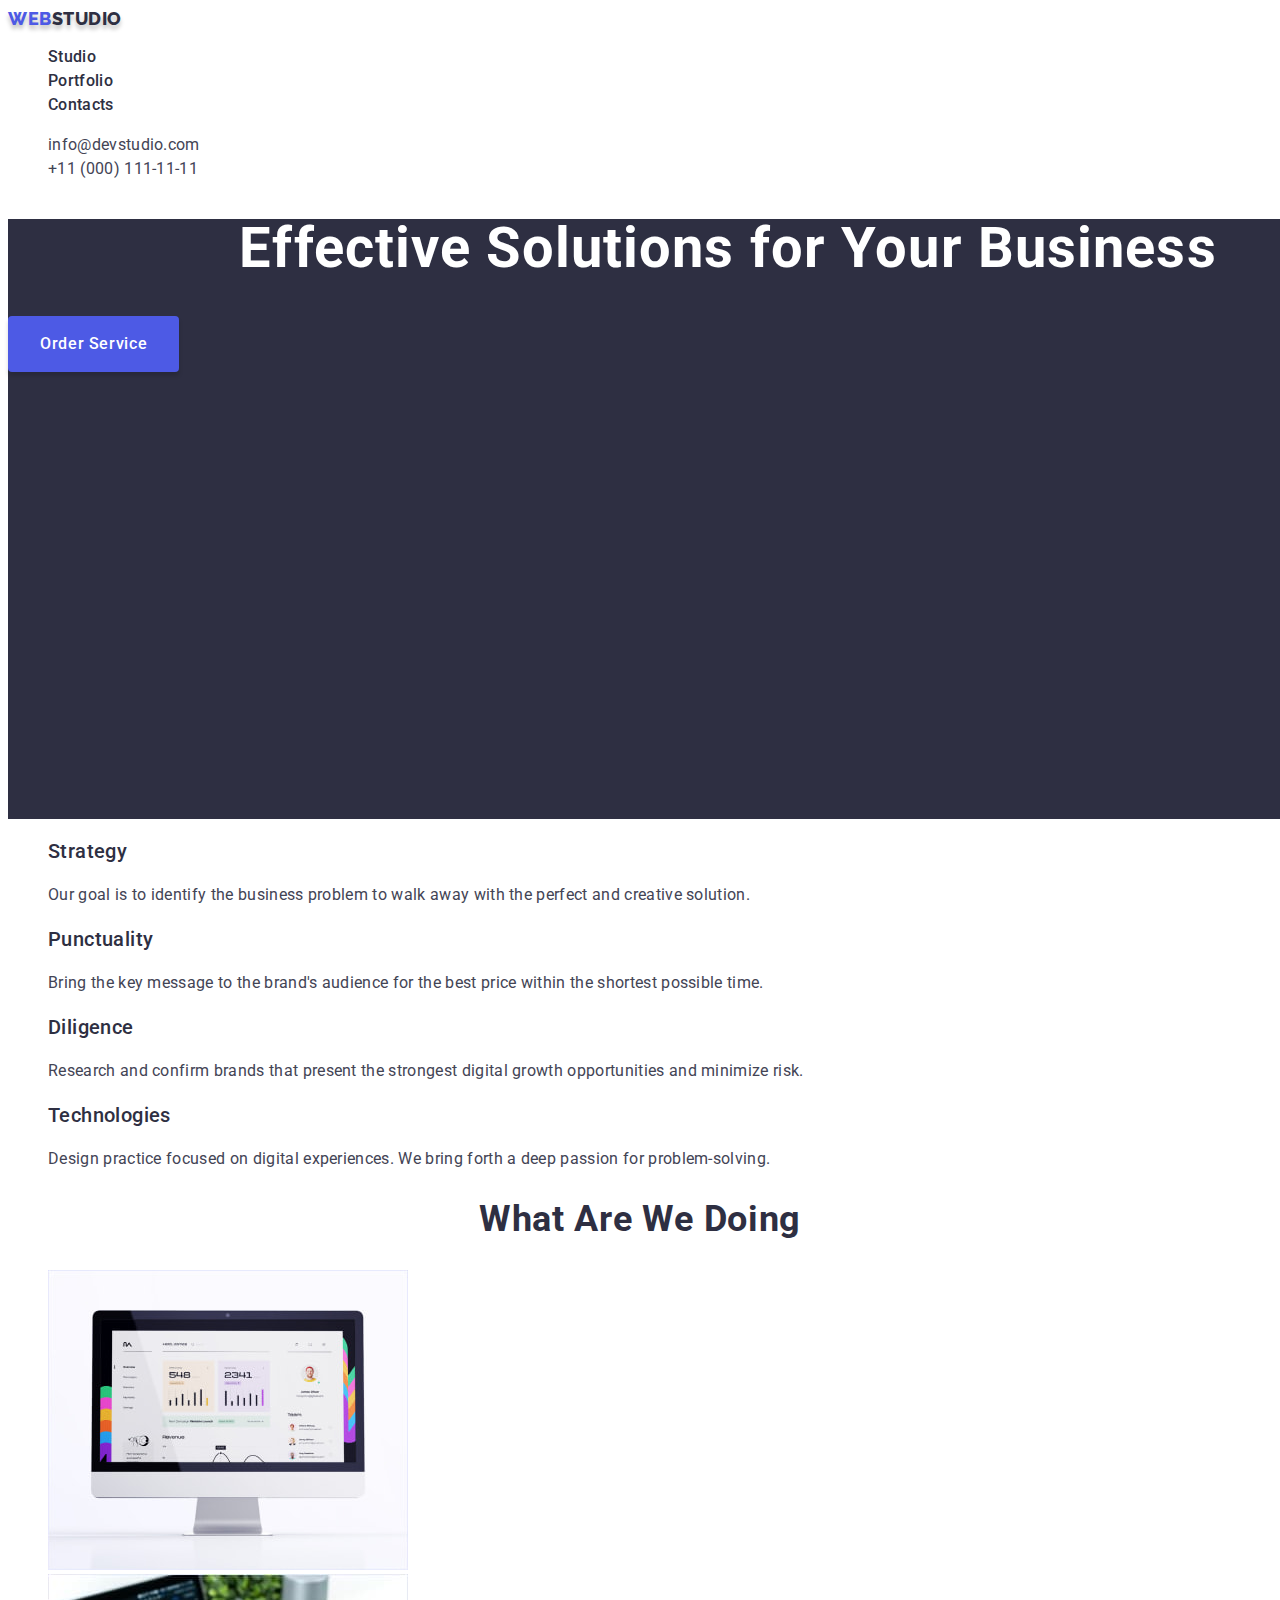
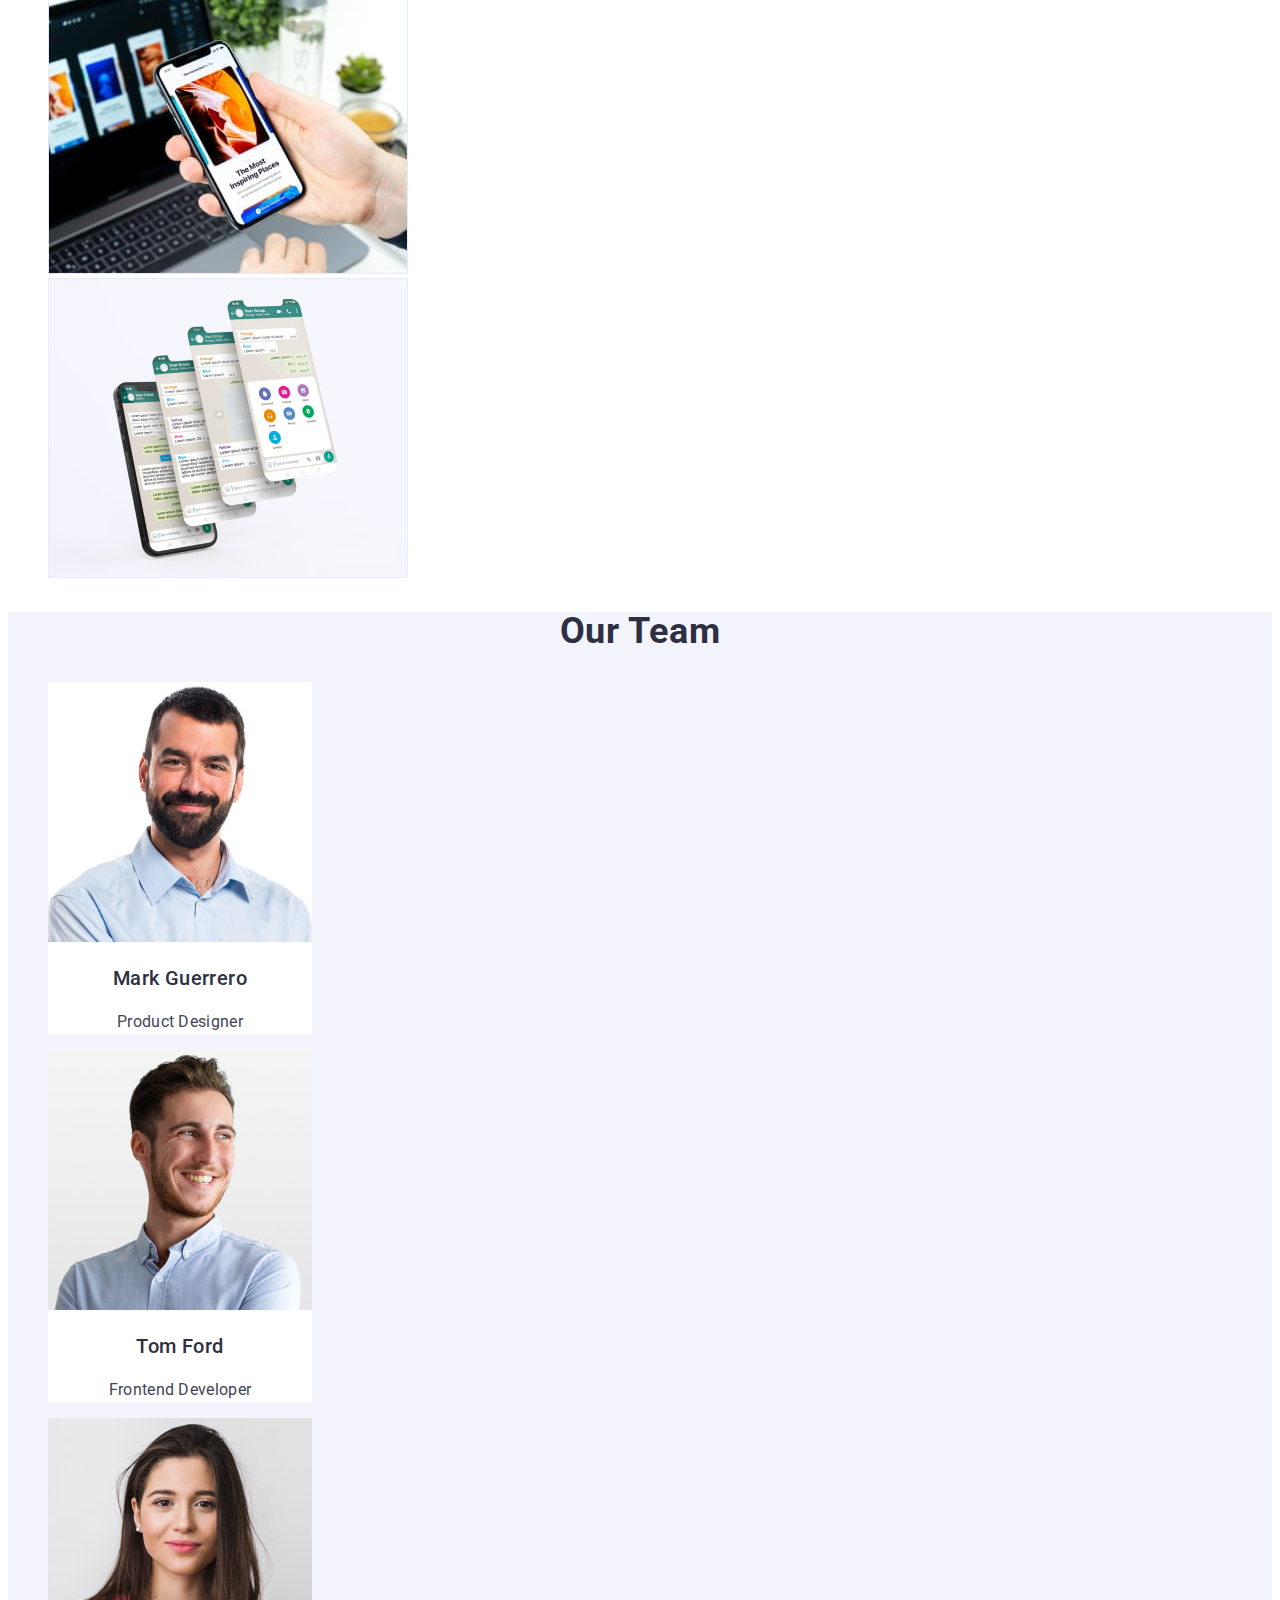
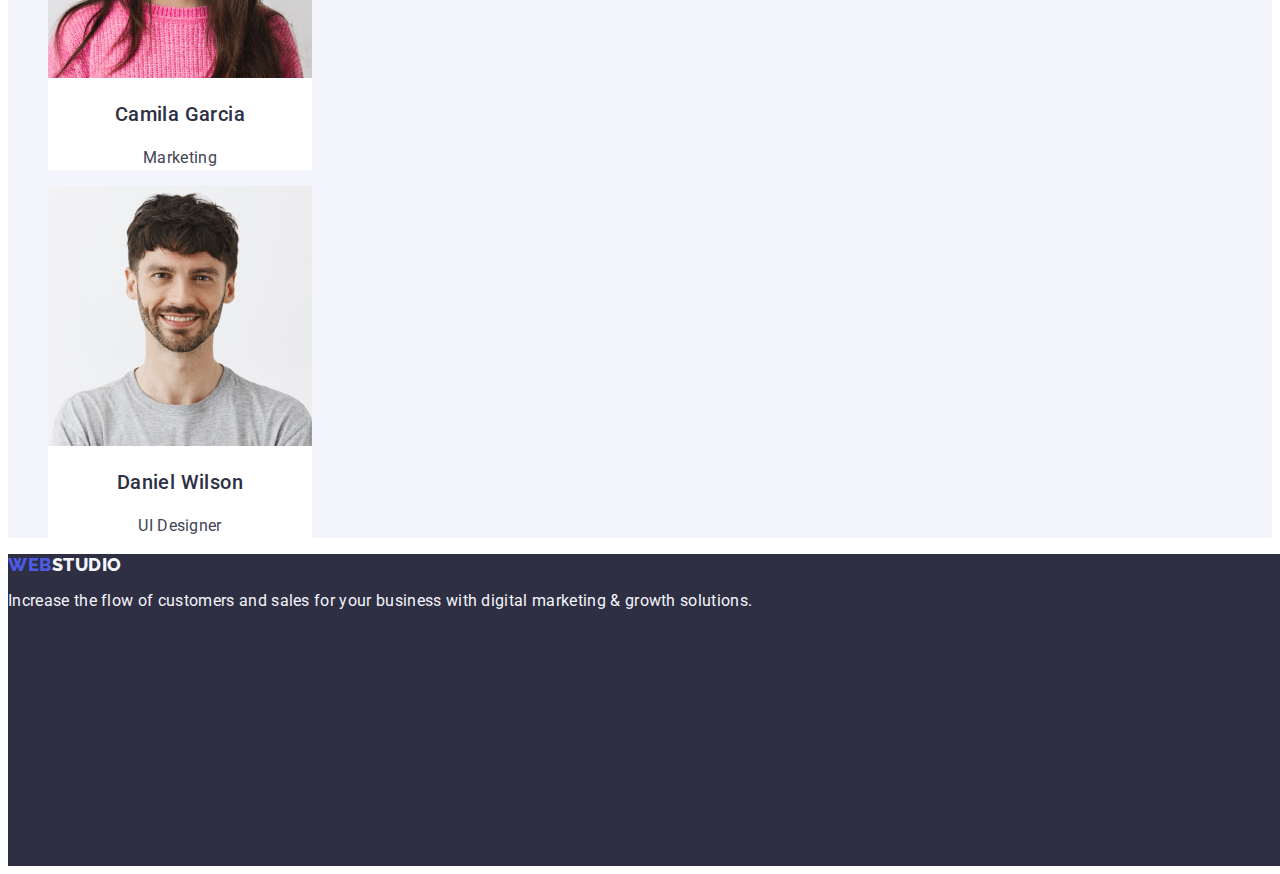
<file: index.html>
<!DOCTYPE html>
<html lang="en">
  <head>
    <meta charset="UTF-8" />
    <meta http-equiv="X-UA-Compatible" content="IE=edge" />
    <meta name="viewport" content="width=device-width, initial-scale=1.0" />
    <title>Main Page</title>
    <link rel="preconnect" href="https://fonts.googleapis.com" />
    <link rel="preconnect" href="https://fonts.gstatic.com" crossorigin />
    <link
      href="https://fonts.googleapis.com/css2?family=Raleway:wght@800&family=Roboto:wght@400;500;700&display=swap"
      rel="stylesheet"
    />
    <link rel="stylesheet" href="./css/style.css" />
  </head>
  <body>
    <header>
      <!-- Navigation -->

      <nav>
        <a href="./index.html" class="logo link"
          >Web<span class="logo-studio">Studio</span></a
        >
        <ul class="list">
          <li>
            <a class="nav-item link" href="./index.html">Studio</a>
          </li>
          <li>
            <a class="nav-item link" href="./portfolio.html">Portfolio</a>
          </li>
          <li>
            <a class="nav-item link" href="">Contacts</a>
          </li>
        </ul>
      </nav>
      <address class="address">
        <ul class="list">
          <li>
            <a class="address-item link" href="mailto:info@devstudio.com"
              >info@devstudio.com</a
            >
          </li>
          <li>
            <a class="address-item link" href="tel:+110001111111"
              >+11 (000) 111-11-11</a
            >
          </li>
        </ul>
      </address>
    </header>
    <main>
      <!-- Hero -->
      <section class="hero-section">
        <h1 class="hero-title">Effective Solutions for Your Business</h1>
        <button class="order-btn btn" type="button">Order Service</button>
      </section>
      <!-- Our advantages -->
      <section>
        <h2 class="section-title" hidden>Our advantages</h2>
        <ul class="list">
          <li>
            <h3 class="advantages-titles">Strategy</h3>
            <p class="adventages-descr">
              Our goal is to identify the business problem to walk away with the
              perfect and creative solution.
            </p>
          </li>
          <li>
            <h3 class="advantages-titles">Punctuality</h3>
            <p class="adventages-descr">
              Bring the key message to the brand's audience for the best price
              within the shortest possible time.
            </p>
          </li>
          <li>
            <h3 class="advantages-titles">Diligence</h3>
            <p class="adventages-descr">
              Research and confirm brands that present the strongest digital
              growth opportunities and minimize risk.
            </p>
          </li>
          <li>
            <h3 class="advantages-titles">Technologies</h3>
            <p class="adventages-descr">
              Design practice focused on digital experiences. We bring forth a
              deep passion for problem-solving.
            </p>
          </li>
        </ul>
      </section>
      <!-- What are we doing -->
      <section>
        <h2 class="section-title">What are we doing</h2>
        <ul class="list">
          <li>
            <img
              src="./images/main-page/section2-img1.jpg"
              alt="Website on PC"
              width="360"
            />
          </li>
          <li>
            <img
              src="./images/main-page/section2-img2.jpg"
              alt="Messenger on phone"
              width="360"
            />
          </li>
          <li>
            <img
              src="./images/main-page/section2-img3.jpg"
              alt="Synchronization apps with PC and phone"
              width="360"
            />
          </li>
        </ul>
      </section>
      <!-- Our Team -->
      <section class="team-section">
        <h2 class="section-title">Our Team</h2>
        <ul class="list">
          <li class="list person-div">
            <img
              src="./images/main-page/face-mark.jpg"
              alt="Mark Guerrero"
              width="264"
            />
            <h3 class="employees">Mark Guerrero</h3>
            <p class="position">Product Designer</p>
          </li>
          <li class="list person-div">
            <img
              src="./images/main-page/face-tom.jpg"
              alt="Tom Ford"
              width="264"
            />
            <h3 class="employees">Tom Ford</h3>
            <p class="position">Frontend Developer</p>
          </li>
          <li class="list person-div">
            <img
              src="./images/main-page/face-camila.jpg"
              alt="Camila Garcia"
              width="264"
            />
            <h3 class="employees">Camila Garcia</h3>
            <p class="position">Marketing</p>
          </li>
          <li class="list person-div">
            <img
              src="./images/main-page/face-daniel.jpg"
              alt="Daniel Wilson"
              width="264"
            />
            <h3 class="employees">Daniel Wilson</h3>
            <p class="position">UI Designer</p>
          </li>
        </ul>
      </section>
    </main>
    <footer class="footer">
      <a href="./index.html" class="logo link"
        >Web<span class="logo-studio">Studio</span></a
      >
      <p class="footer-text">
        Increase the flow of customers and sales for your business with digital
        marketing & growth solutions.
      </p>
    </footer>
  </body>
</html>
</file>
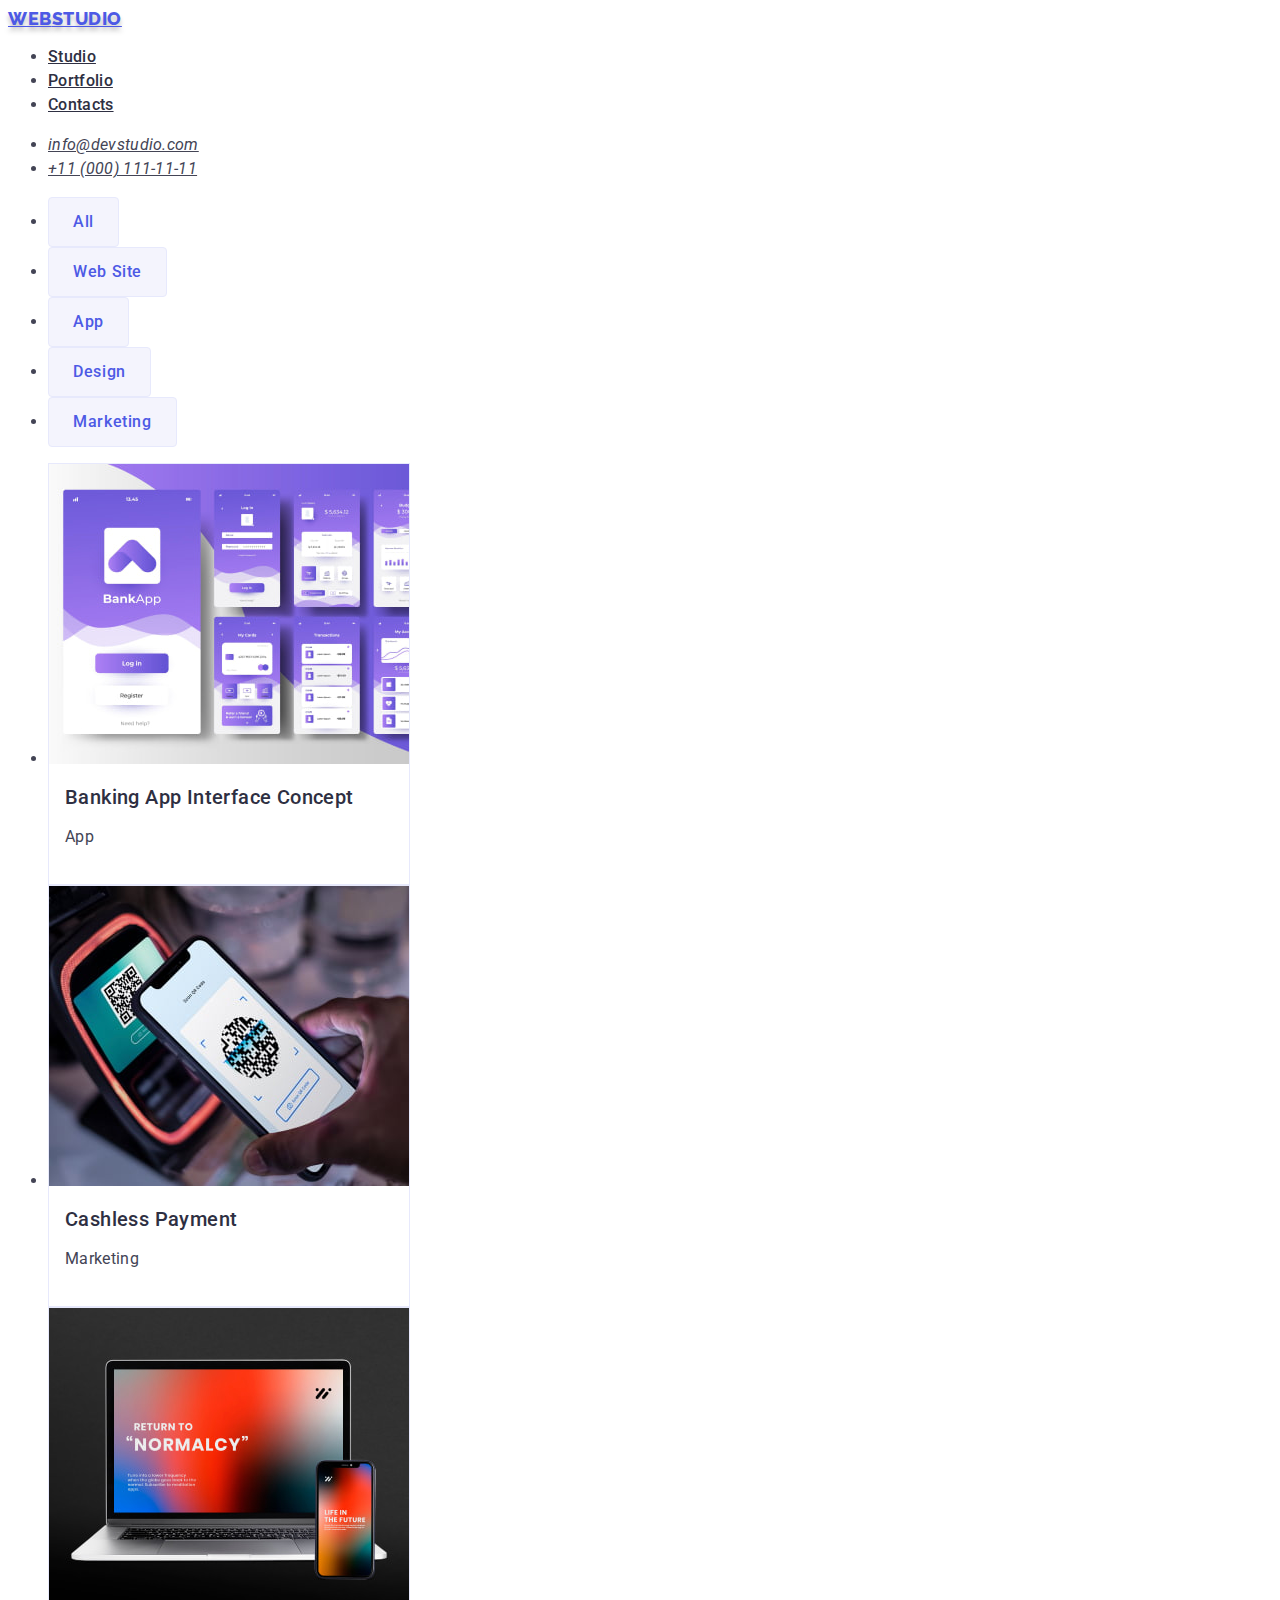
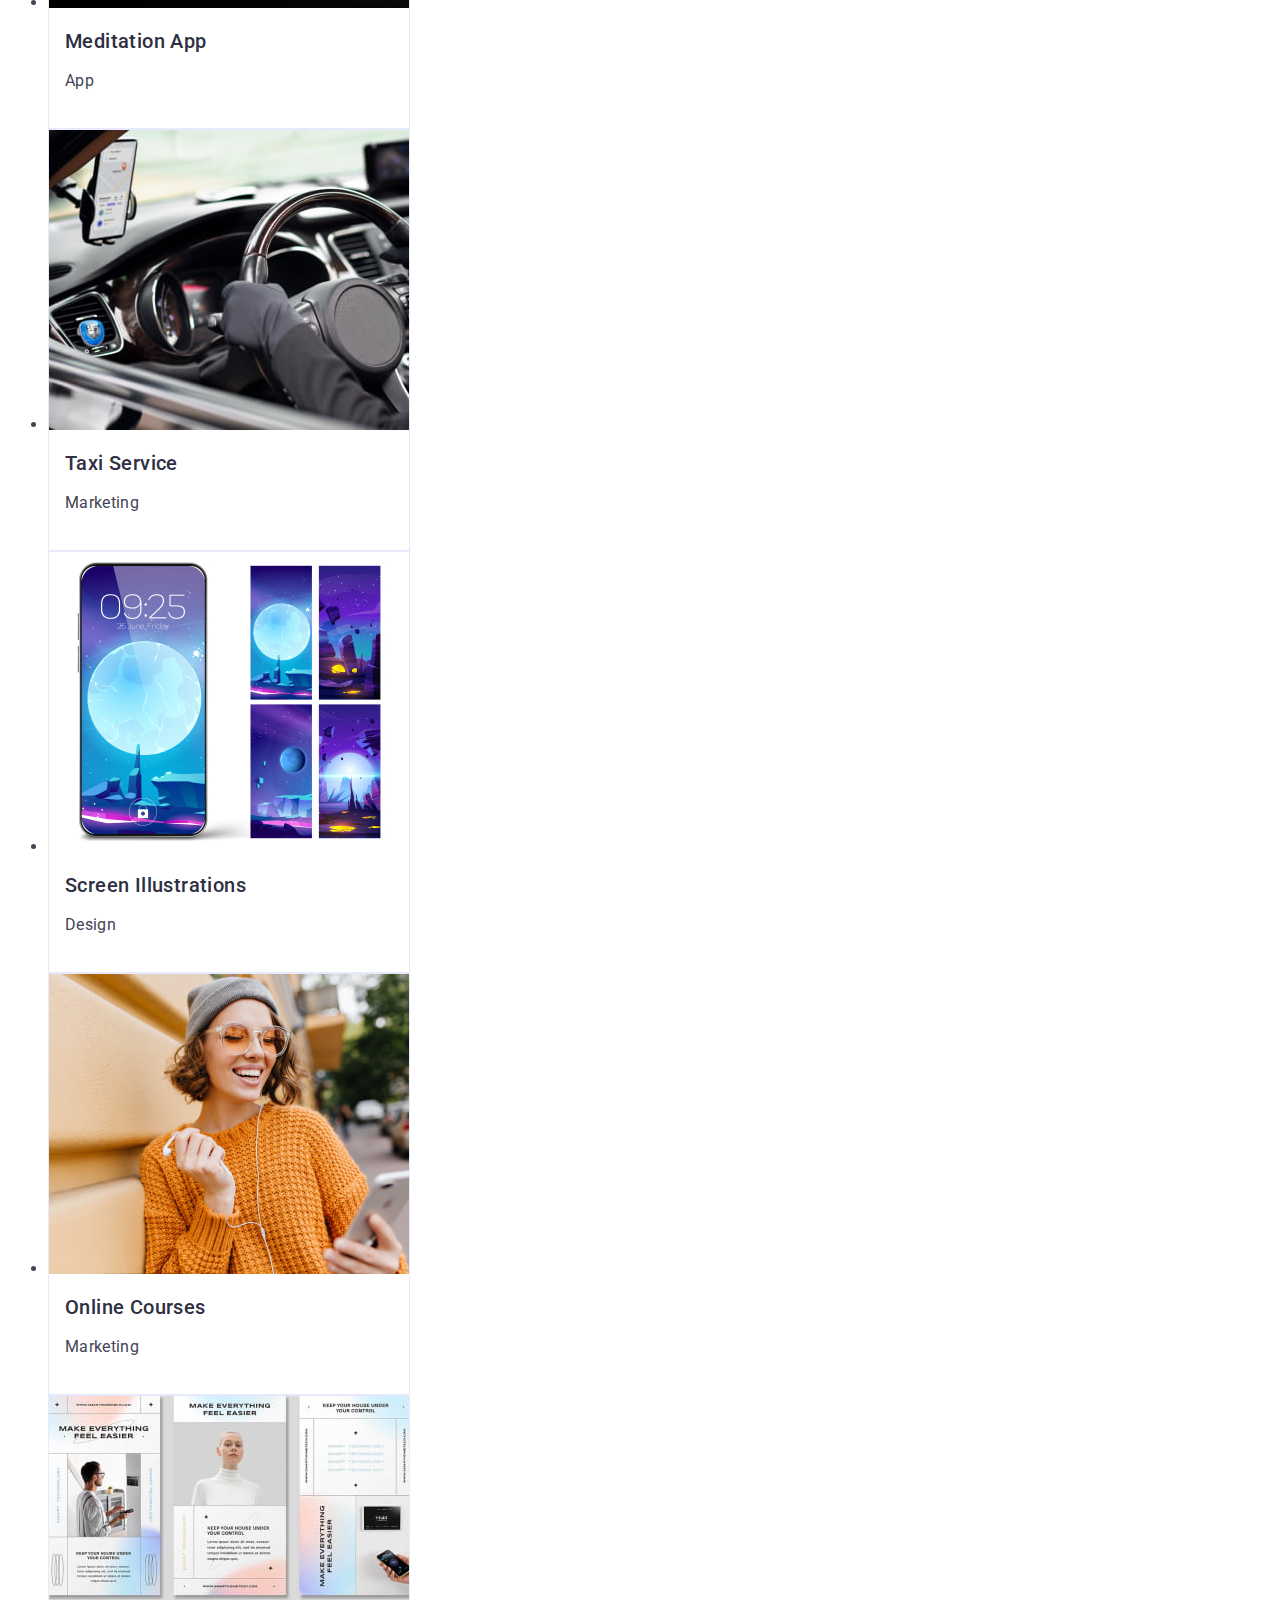
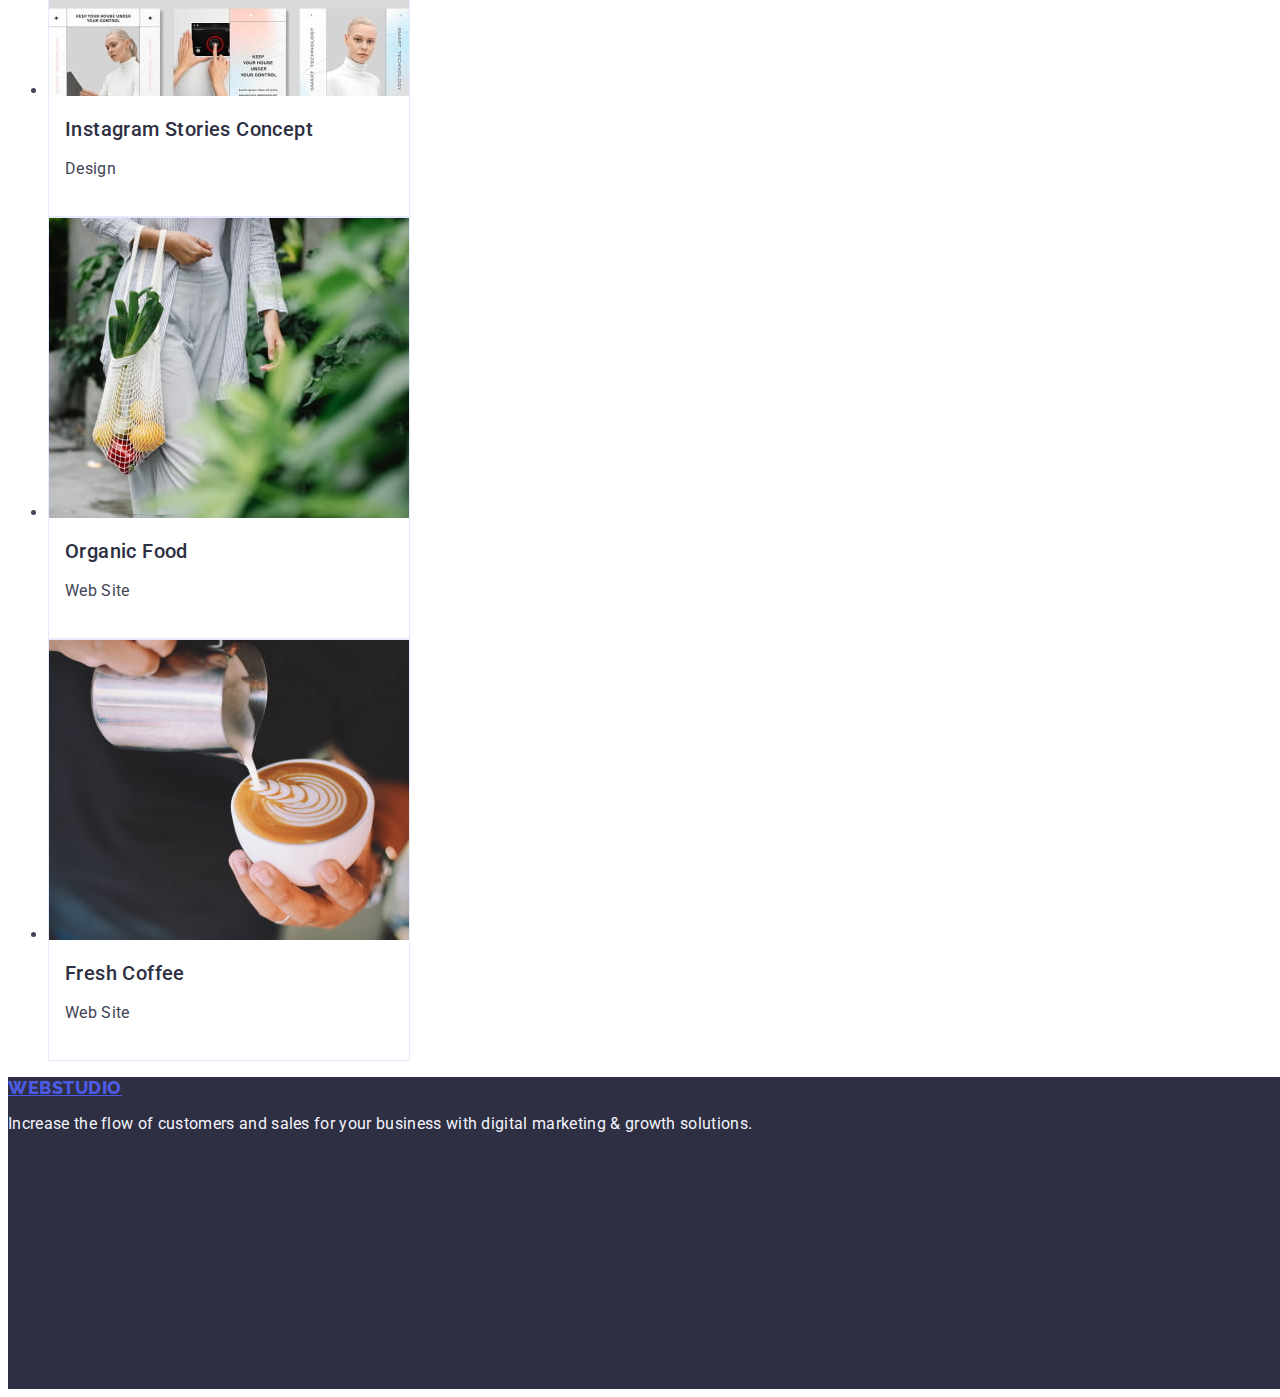
<file: porftfolio.html>
<!DOCTYPE html>
<html lang="en">
  <head>
    <meta charset="UTF-8" />
    <meta http-equiv="X-UA-Compatible" content="IE=edge" />
    <meta name="viewport" content="width=device-width, initial-scale=1.0" />
    <title>Portfolio</title>
    <link rel="preconnect" href="https://fonts.googleapis.com" />
    <link rel="preconnect" href="https://fonts.gstatic.com" crossorigin />
    <link
      href="https://fonts.googleapis.com/css2?family=Raleway:wght@800&family=Roboto:wght@400;500;700&display=swap"
      rel="stylesheet"
    />
    <link rel="stylesheet" href="./css/style.css" />
  </head>
  <body>
    <header>
      <!-- Navigation -->

      <nav>
        <a href="./index.html" class="logo"
          ><span class="logo-web">Web</span>Studio</a
        >
        <ul>
          <li class="list-item">
            <a class="nav-item" href="./index.html">Studio</a>
          </li>
          <li class="list-item">
            <a class="nav-item" href="./porftfolio.html">Portfolio</a>
          </li>
          <li class="list-item"><a class="nav-item" href="">Contacts</a></li>
        </ul>
      </nav>
      <address>
        <ul>
          <li class="list-item">
            <a class="address-item" href="mailto:info@devstudio.com"
              >info@devstudio.com</a
            >
          </li>
          <li class="list-item">
            <a class="address-item" href="tel:+110001111111"
              >+11 (000) 111-11-11</a
            >
          </li>
        </ul>
      </address>
    </header>
    <main>
      <!-- Filters -->
      <section>
        <h1 hidden>Our projects</h1>
        <ul>
          <li class="list-item">
            <button class="filter-btn btn" type="button">All</button>
          </li>
          <li class="list-item">
            <button class="filter-btn btn" type="button">Web Site</button>
          </li>
          <li class="list-item">
            <button class="filter-btn btn" type="button">App</button>
          </li>
          <li class="list-item">
            <button class="filter-btn btn" type="button">Design</button>
          </li>
          <li class="list-item">
            <button class="filter-btn btn" type="button">Marketing</button>
          </li>
        </ul>
      </section>
      <!-- Project list -->
      <section>
        <ul>
          <li class="list-item project-block">
            <a href="" class="link">
              <img
                src="./images/portfolio/banking.jpg"
                alt="Banking App Interface Concept"
                width="360"
                height="300"
              />
            </a>
            <div class="card-content">
              <h2 class="project-titles">Banking App Interface Concept</h2>
              <p class="project-category">App</p>
            </div>
          </li>
          <li class="list-item project-block">
            <a href="" class="link">
              <img
                src="./images/portfolio/payment.jpg"
                alt="Cashless Payment"
                width="360"
                height="300"
              />
            </a>
            <div class="card-content">
              <h2 class="project-titles">Cashless Payment</h2>
              <p class="project-category">Marketing</p>
            </div>
          </li>
          <li class="list-item project-block">
            <a href="" class="link">
              <img
                src="./images/portfolio/app.jpg"
                alt="Meditation App"
                width="360"
                height="300"
              />
            </a>
            <div class="card-content">
              <h2 class="project-titles">Meditation App</h2>
              <p class="project-category">App</p>
            </div>
          </li>
          <li class="list-item project-block">
            <a href="" class="link">
              <img
                src="./images/portfolio/taxi.jpg"
                alt="Taxi Service"
                width="360"
                height="300"
              />
            </a>
            <div class="card-content">
              <h2 class="project-titles">Taxi Service</h2>
              <p class="project-category">Marketing</p>
            </div>
          </li>
          <li class="list-item project-block">
            <a href="" class="link">
              <img
                src="./images/portfolio/screen.jpg"
                alt="Screen Illustrations"
                width="360"
                height="300"
              />
            </a>
            <div class="card-content">
              <h2 class="project-titles">Screen Illustrations</h2>
              <p class="project-category">Design</p>
            </div>
          </li>
          <li class="list-item project-block">
            <a href="" class="link">
              <img
                src="./images/portfolio/courses.jpg"
                alt="Online Courses"
                width="360"
                height="300"
            /></a>
            <div class="card-content">
              <h2 class="project-titles">Online Courses</h2>
              <p class="project-category">Marketing</p>
            </div>
          </li>
          <li class="list-item project-block">
            <a href="" class="link">
              <img
                src="./images/portfolio/instagram.jpg"
                alt="Instagram Stories Concept"
                width="360"
                height="300"
              />
            </a>
            <div class="card-content">
              <h2 class="project-titles">Instagram Stories Concept</h2>
              <p class="project-category">Design</p>
            </div>
          </li>
          <li class="list-item project-block">
            <a href="" class="link">
              <img
                src="./images/portfolio/organic.jpg"
                alt="Organic Food"
                width="360"
                height="300"
              />
            </a>
            <div class="card-content">
              <h2 class="project-titles">Organic Food</h2>
              <p class="project-category">Web Site</p>
            </div>
          </li>
          <li class="list-item project-block">
            <a href="" class="link">
              <img
                src="./images/portfolio/coffe.jpg"
                alt="Fresh Coffee"
                width="360"
                height="300"
              />
            </a>
            <div class="card-content">
              <h2 class="project-titles">Fresh Coffee</h2>
              <p class="project-category">Web Site</p>
            </div>
          </li>
        </ul>
      </section>
    </main>
    <footer class="footer">
      <a class="logo" href="./index.html"
        ><span class="logo-web">Web</span>Studio</a
      >
      <p class="footer-text">
        Increase the flow of customers and sales for your business with digital
        marketing & growth solutions.
      </p>
    </footer>
  </body>
</html>
</file>
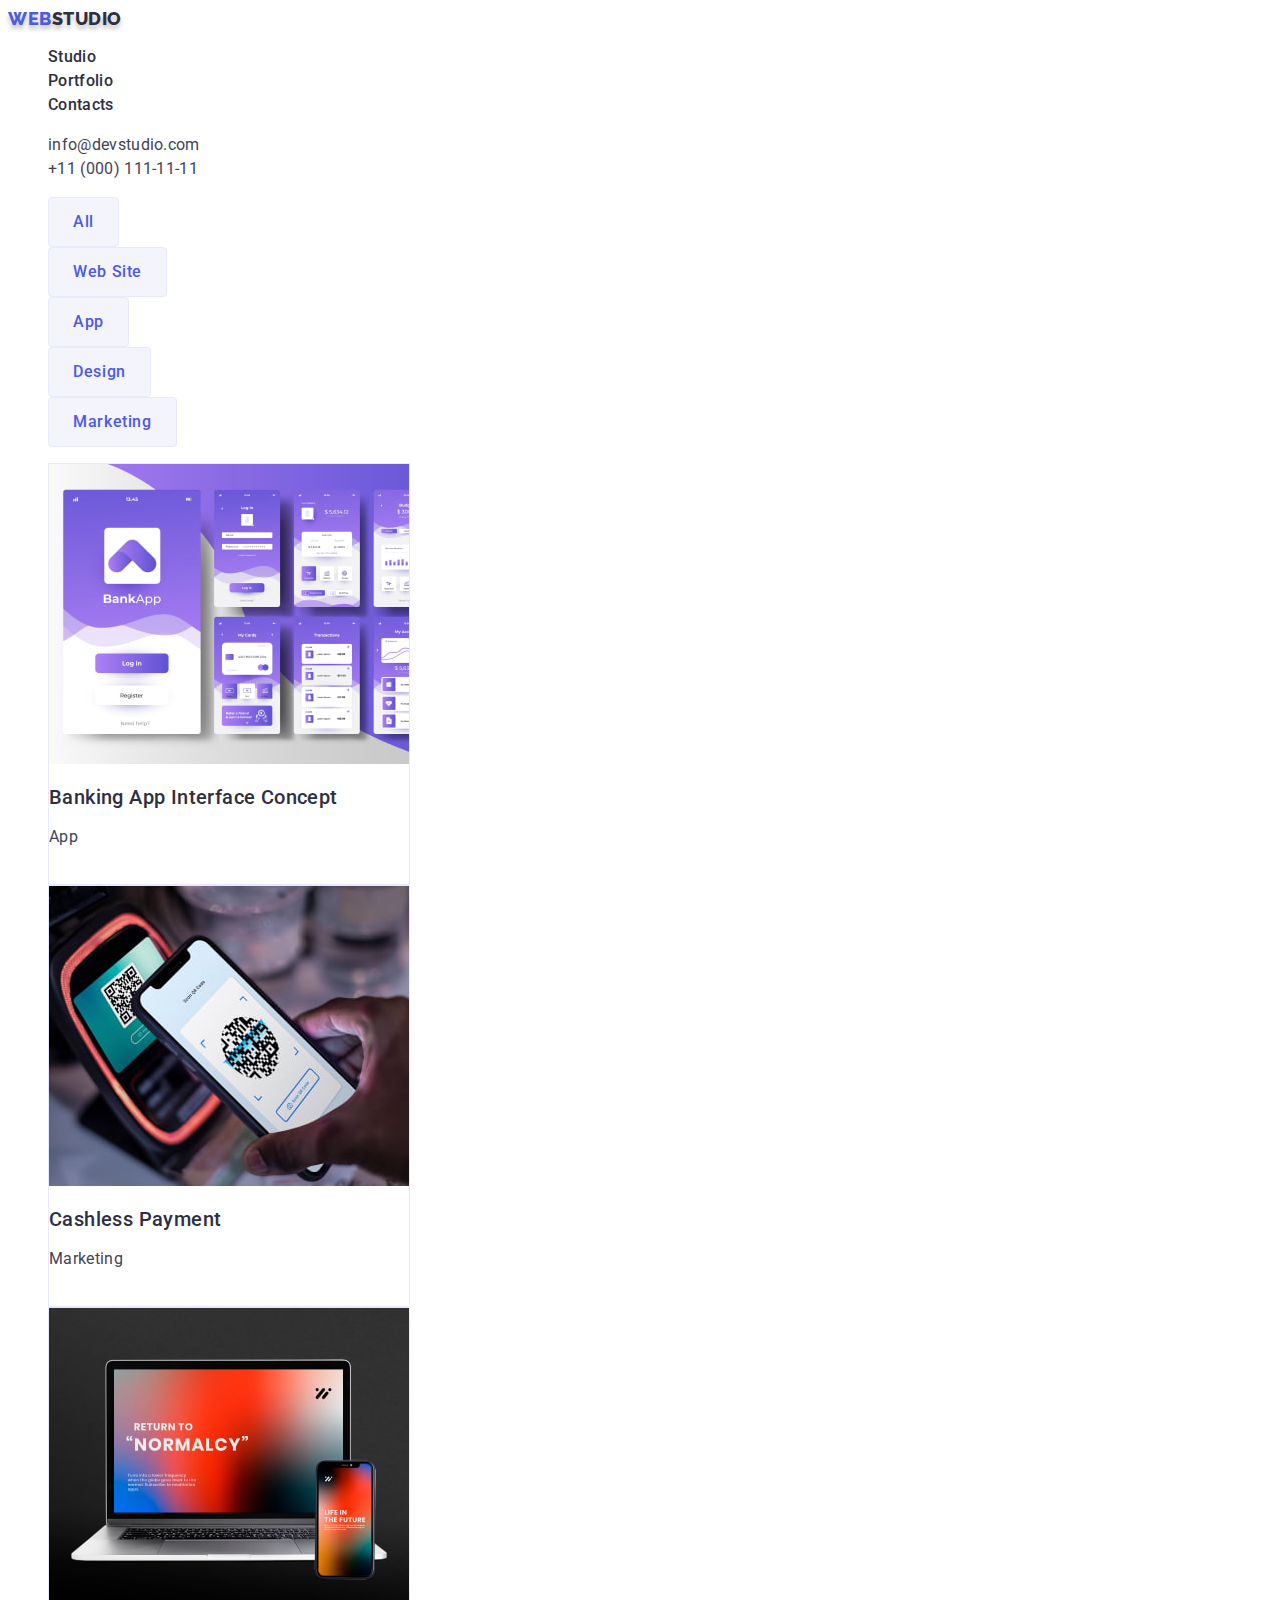
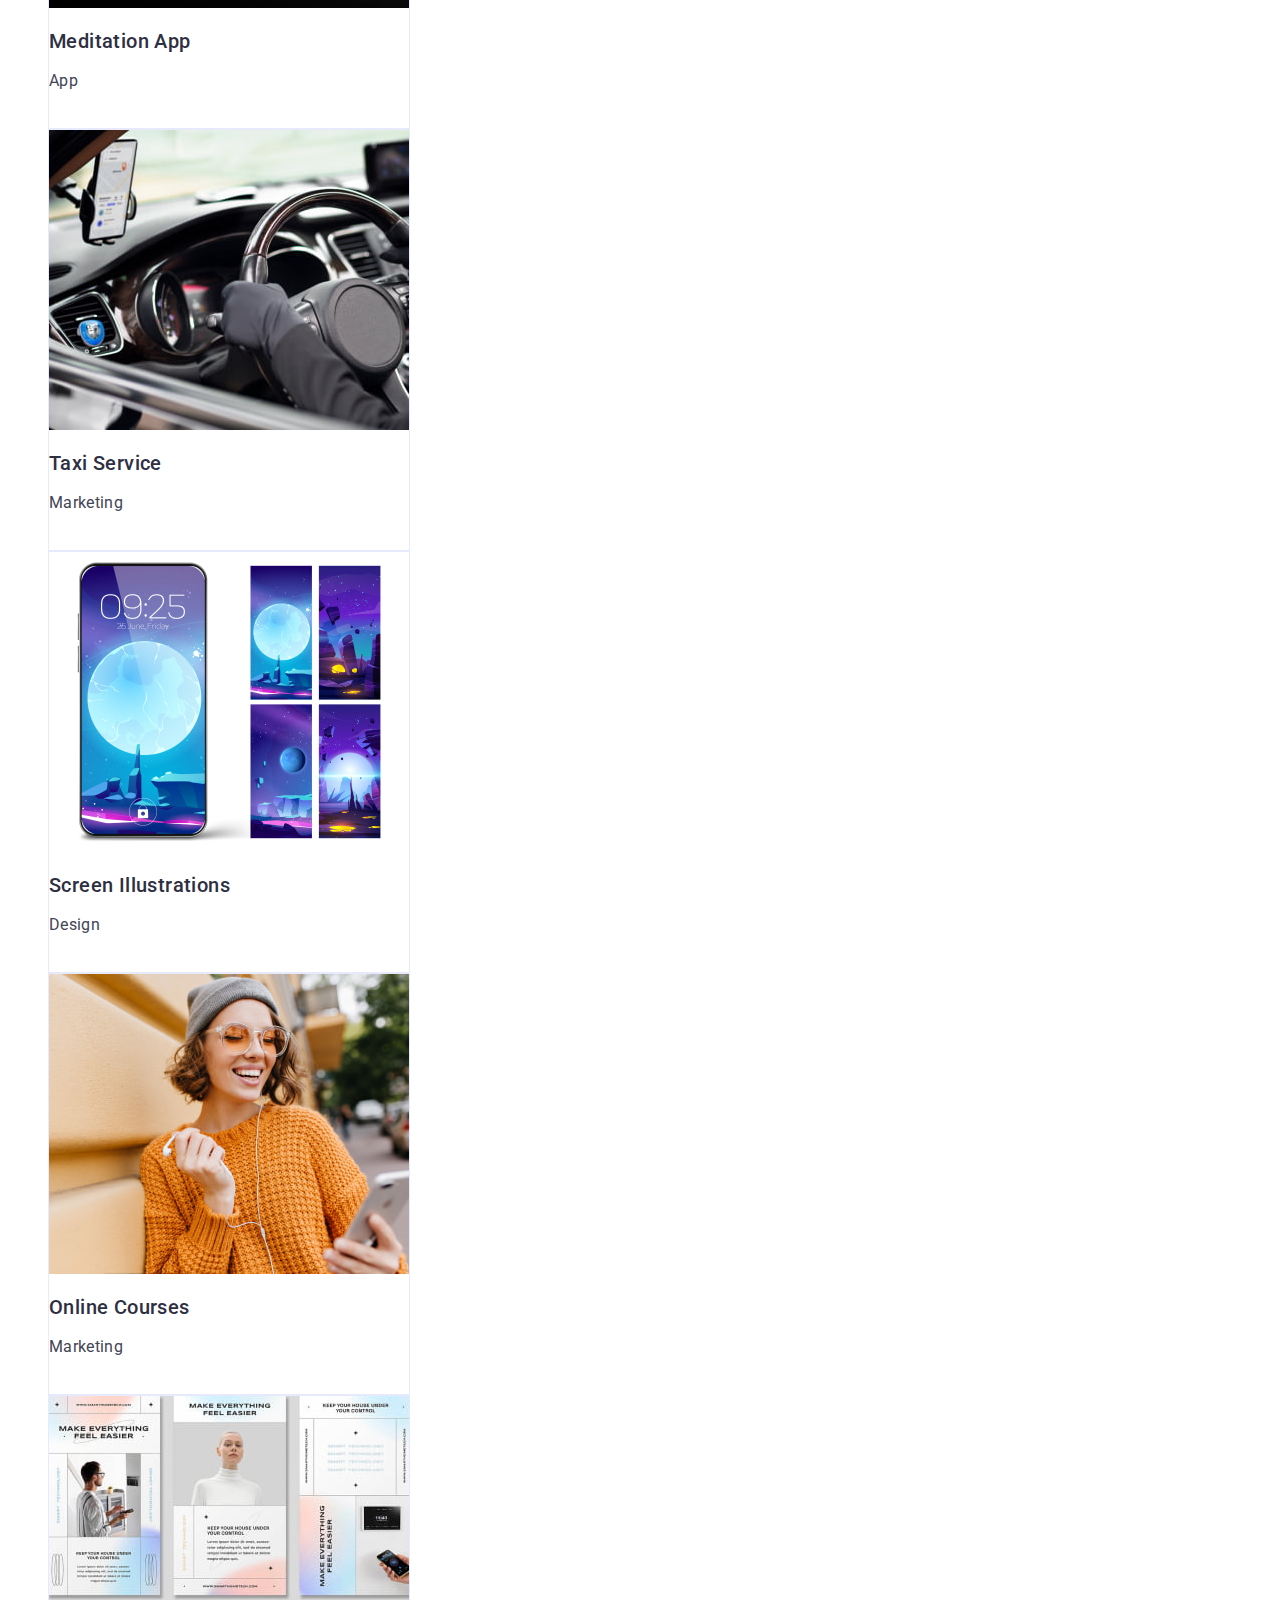
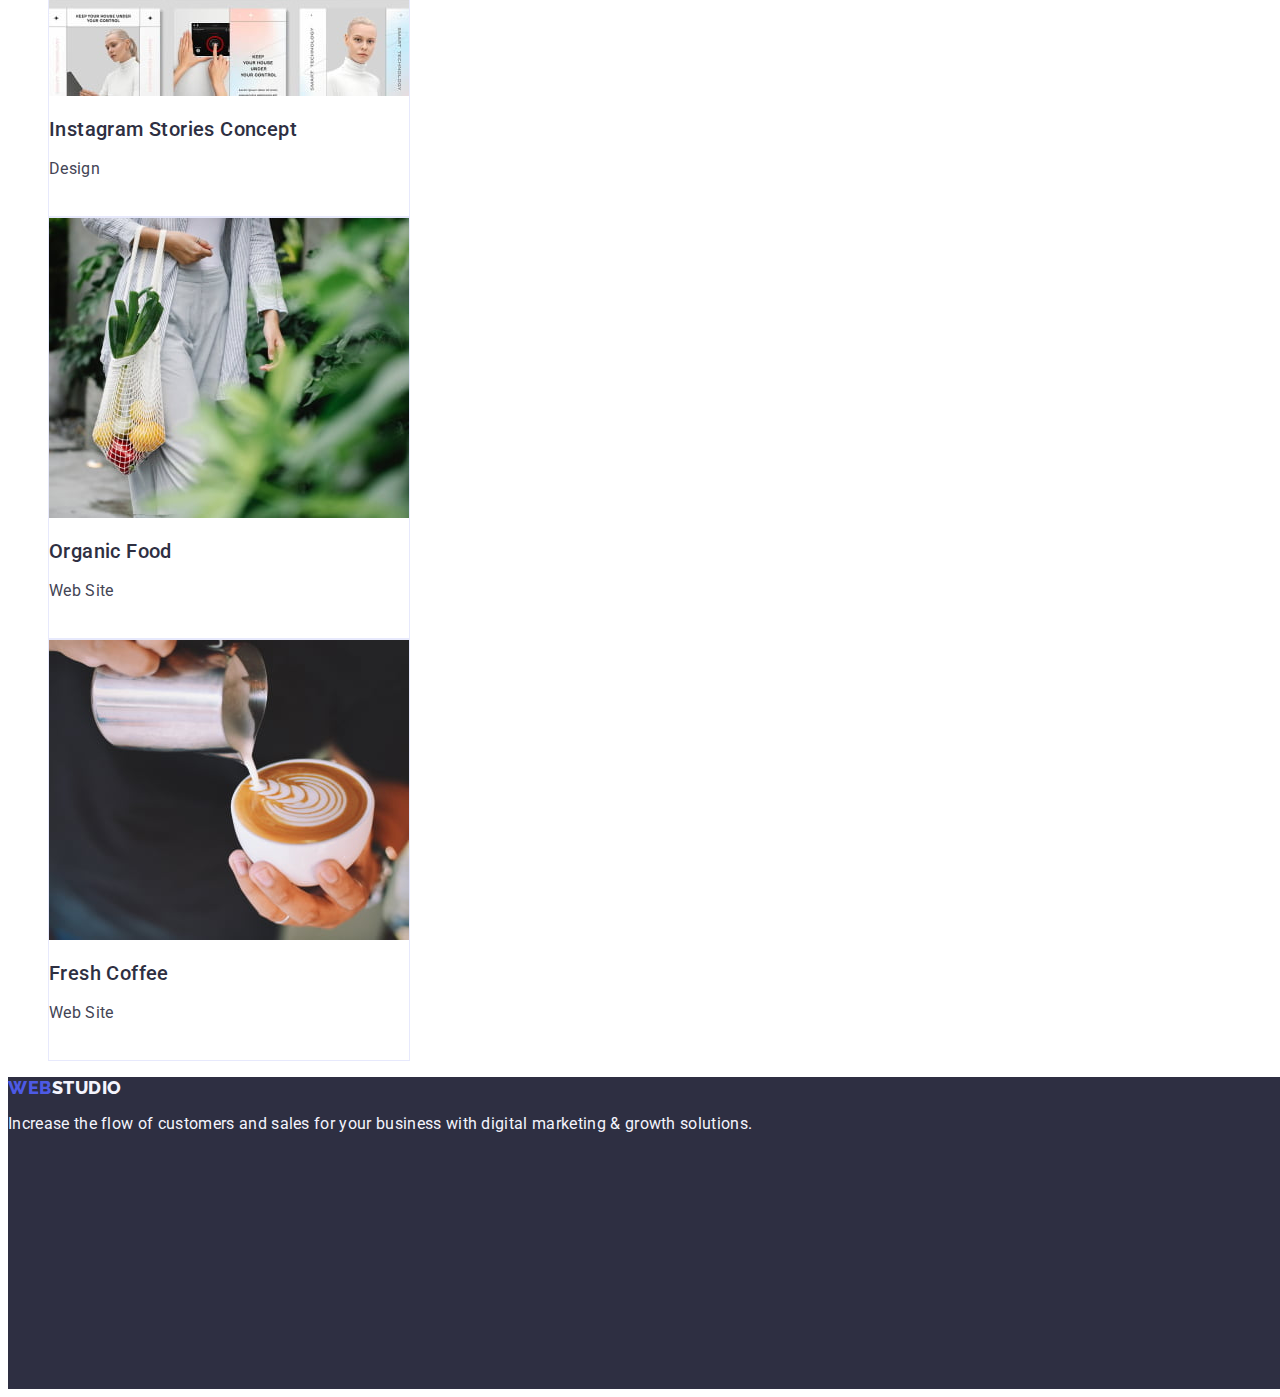
<file: portfolio.html>
<!DOCTYPE html>
<html lang="en">
  <head>
    <meta charset="UTF-8" />
    <meta http-equiv="X-UA-Compatible" content="IE=edge" />
    <meta name="viewport" content="width=device-width, initial-scale=1.0" />
    <title>Portfolio</title>
    <link rel="preconnect" href="https://fonts.googleapis.com" />
    <link rel="preconnect" href="https://fonts.gstatic.com" crossorigin />
    <link
      href="https://fonts.googleapis.com/css2?family=Raleway:wght@800&family=Roboto:wght@400;500;700&display=swap"
      rel="stylesheet"
    />
    <link rel="stylesheet" href="./css/style.css" />
  </head>
  <body>
    <header>
      <!-- Navigation -->

      <nav>
        <a href="./index.html" class="logo link"
          >Web<span class="logo-studio">Studio</span></a
        >
        <ul class="list">
          <li>
            <a class="nav-item link" href="./index.html">Studio</a>
          </li>
          <li>
            <a class="nav-item link" href="./portfolio.html">Portfolio</a>
          </li>
          <li>
            <a class="nav-item link" href="">Contacts</a>
          </li>
        </ul>
      </nav>
      <address class="address">
        <ul class="list">
          <li>
            <a class="address-item link" href="mailto:info@devstudio.com"
              >info@devstudio.com</a
            >
          </li>
          <li>
            <a class="address-item link" href="tel:+110001111111"
              >+11 (000) 111-11-11</a
            >
          </li>
        </ul>
      </address>
    </header>
    <main>
      <!-- Projects -->
      <section>
        <h1 hidden>Our projects</h1>
        <ul class="list">
          <li>
            <button class="filter-btn btn" type="button">All</button>
          </li>
          <li>
            <button class="filter-btn btn" type="button">Web Site</button>
          </li>
          <li>
            <button class="filter-btn btn" type="button">App</button>
          </li>
          <li>
            <button class="filter-btn btn" type="button">Design</button>
          </li>
          <li>
            <button class="filter-btn btn" type="button">Marketing</button>
          </li>
        </ul>
        <ul class="list">
          <li class="list project-block">
            <a href="" class="link">
              <img
                src="./images/portfolio/banking.jpg"
                alt="Banking App Interface Concept"
                width="360"
                height="300"
              />

              <h2 class="project-titles">Banking App Interface Concept</h2>
              <p class="project-category">App</p>
            </a>
          </li>
          <li class="list project-block">
            <a href="" class="link">
              <img
                src="./images/portfolio/payment.jpg"
                alt="Cashless Payment"
                width="360"
                height="300"
              />

              <h2 class="project-titles">Cashless Payment</h2>
              <p class="project-category">Marketing</p>
            </a>
          </li>
          <li class="list project-block">
            <a href="" class="link">
              <img
                src="./images/portfolio/app.jpg"
                alt="Meditation App"
                width="360"
                height="300"
              />

              <h2 class="project-titles">Meditation App</h2>
              <p class="project-category">App</p>
            </a>
          </li>
          <li class="list project-block">
            <a href="" class="link">
              <img
                src="./images/portfolio/taxi.jpg"
                alt="Taxi Service"
                width="360"
                height="300"
              />

              <h2 class="project-titles">Taxi Service</h2>
              <p class="project-category">Marketing</p>
            </a>
          </li>
          <li class="list project-block">
            <a href="" class="link">
              <img
                src="./images/portfolio/screen.jpg"
                alt="Screen Illustrations"
                width="360"
                height="300"
              />

              <h2 class="project-titles">Screen Illustrations</h2>
              <p class="project-category">Design</p>
            </a>
          </li>
          <li class="list project-block">
            <a href="" class="link">
              <img
                src="./images/portfolio/courses.jpg"
                alt="Online Courses"
                width="360"
                height="300"
              />
              <h2 class="project-titles">Online Courses</h2>
              <p class="project-category">Marketing</p>
            </a>
          </li>
          <li class="list project-block">
            <a href="" class="link">
              <img
                src="./images/portfolio/instagram.jpg"
                alt="Instagram Stories Concept"
                width="360"
                height="300"
              />

              <h2 class="project-titles">Instagram Stories Concept</h2>
              <p class="project-category">Design</p>
            </a>
          </li>
          <li class="list project-block">
            <a href="" class="link">
              <img
                src="./images/portfolio/organic.jpg"
                alt="Organic Food"
                width="360"
                height="300"
              />

              <h2 class="project-titles">Organic Food</h2>
              <p class="project-category">Web Site</p>
            </a>
          </li>
          <li class="list project-block">
            <a href="" class="link">
              <img
                src="./images/portfolio/coffe.jpg"
                alt="Fresh Coffee"
                width="360"
                height="300"
              />

              <h2 class="project-titles">Fresh Coffee</h2>
              <p class="project-category">Web Site</p>
            </a>
          </li>
        </ul>
      </section>
    </main>
    <footer class="footer">
      <a href="./index.html" class="logo link"
        >Web<span class="logo-studio">Studio</span></a
      >
      <p class="footer-text">
        Increase the flow of customers and sales for your business with digital
        marketing & growth solutions.
      </p>
    </footer>
  </body>
</html>
</file>
<file: css/style.css>
:root {
  /* Fonts */
  --logo-font: Raleway, sans-serif;
  /* Colors */
  --logo-web-color: #4d5ae5;
  --logo-studio-dark-color: #2e2f42;
  --logo-studio-light-color: #f4f4fd;
  --nav-item-color: #2e2f42;
  --address-color: #434455;
  --hero-bg-color: #2e2f42;
  --light-bg-color: #f4f4fd;
  --dark-bg-color: #2e2f42;
  --hero-title-color: #fff;
  --btn-color: #4d5ae5;
  --hover-color: #404bbf;
  --main-text-light-color: #f4f4fd;
  --title-dark-color: #2e2f42;
  --main-text-dark-color: #434455;
}
/* General */
.list {
  list-style: none;
}
body {
  font-family: Roboto, sans-serif;
  letter-spacing: 0.02em;
  color: var(--main-text-dark-color);
  background-color: #fff;
}
.section-title {
  color: var(--title-dark-color);
  font-size: 36px;
  line-height: 1.11;
  font-weight: 700;
  text-transform: capitalize;
  text-align: center;
  letter-spacing: 0.02em;
}
.btn {
  cursor: pointer;
}
.link {
  text-decoration: none;
}
/* Header */

.logo {
  font-family: var(--logo-font);
  text-transform: uppercase;
  font-size: 18px;
  font-weight: 800;
  letter-spacing: 0.03em;
  color: var(--logo-web-color);
  text-shadow: 0px 4px 4px rgba(0, 0, 0, 0.25);
  line-height: 1.17;
}
.logo-studio {
  color: var(--logo-studio-dark-color);
}
.nav-item {
  color: var(--nav-item-color);
  font-weight: 500;
  line-height: 1.5;
}
.nav-item:hover,
.nav-item:focus {
  color: var(--hover-color);
}
.address {
  font-style: normal;
}
.address-item {
  color: var(--address-color);
  line-height: 1.5;
}
.address-item:hover,
.address-item:focus {
  color: var(--hover-color);
}
/* Hero */
.hero-section {
  background-color: var(--hero-bg-color);
  width: 1440px;
  height: 600px;
}
.hero-title {
  font-size: 56px;
  font-weight: 700;
  line-height: 1.07;
  color: var(--hero-title-color);
  text-align: center;
  letter-spacing: 0.02em;
}
.order-btn {
  background-color: var(--btn-color);
  box-shadow: 0px 4px 4px rgba(0, 0, 0, 0.15);
  font-family: inherit;
  font-weight: 500;
  letter-spacing: 0.04em;
  color: #fff;
  border-radius: 4px;
  padding: 16px 32px;
  gap: 10px;
  border: 0;
  font-size: 16px;
  line-height: 1.5;
}
.order-btn:hover,
.order-btn:focus {
  background-color: var(--hover-color);
}
/* Our advantages */
.advantages-titles {
  font-size: 20px;
  font-weight: 500;
  color: var(--title-dark-color);
  line-height: 1.2;
  letter-spacing: 0.02em;
}
.adventages-descr {
  font-size: 16px;
  color: var(--main-text-dark-color);
  line-height: 1.5;
  letter-spacing: 0.02em;
}
/* What are we doing */
/* Our Team */
.team-section {
  background-color: var(--light-bg-color);
}
.person-div {
  background-color: #fff;
  width: 264px;
}
.employees {
  font-size: 20px;
  line-height: 1.2;
  font-weight: 500;
  color: var(--title-dark-color);
  text-align: center;
  letter-spacing: 0.02em;
}
.position {
  line-height: 1.5;
  text-align: center;
}
.footer {
  background-color: var(--dark-bg-color);
  width: 1440px;
  height: 312px;
}
.footer > .logo {
  text-shadow: none;
}
.footer .logo-studio {
  color: var(--main-text-light-color);
}
.footer-text {
  color: var(--logo-studio-light-color);
}

/* Portfolio */
.filter-btn {
  font-family: inherit;
  background-color: var(--light-bg-color);
  border: 1px solid #e7e9fc;
  border-radius: 4px;
  color: var(--btn-color);
  letter-spacing: 0.04em;
  text-align: center;
  font-weight: 500;
  padding: 12px 24px;
  font-size: 16px;
  line-height: 1.5;
}
.filter-btn:hover,
.filter-btn:focus {
  background-color: var(--hover-color);
  color: #fff;
  box-shadow: 0px 3px 1px rgba(0, 0, 0, 0.1), 0px 2px 1px rgba(0, 0, 0, 0.08),
    0px 2px 2px rgba(0, 0, 0, 0.12);
}
.project-titles {
  font-weight: 500;
  font-size: 20px;
  color: var(--title-dark-color);
  line-height: 1.2;
  letter-spacing: 0.02em;
}
.project-category {
  line-height: 1.5;
  color: var(--main-text-dark-color);
}
.project-block {
  border: 1px solid #e7e9fc;
  width: 360px;
  height: 420px;
}
.card-content {
  padding: 0px 16px;
  gap: 8px;
}
</file>
